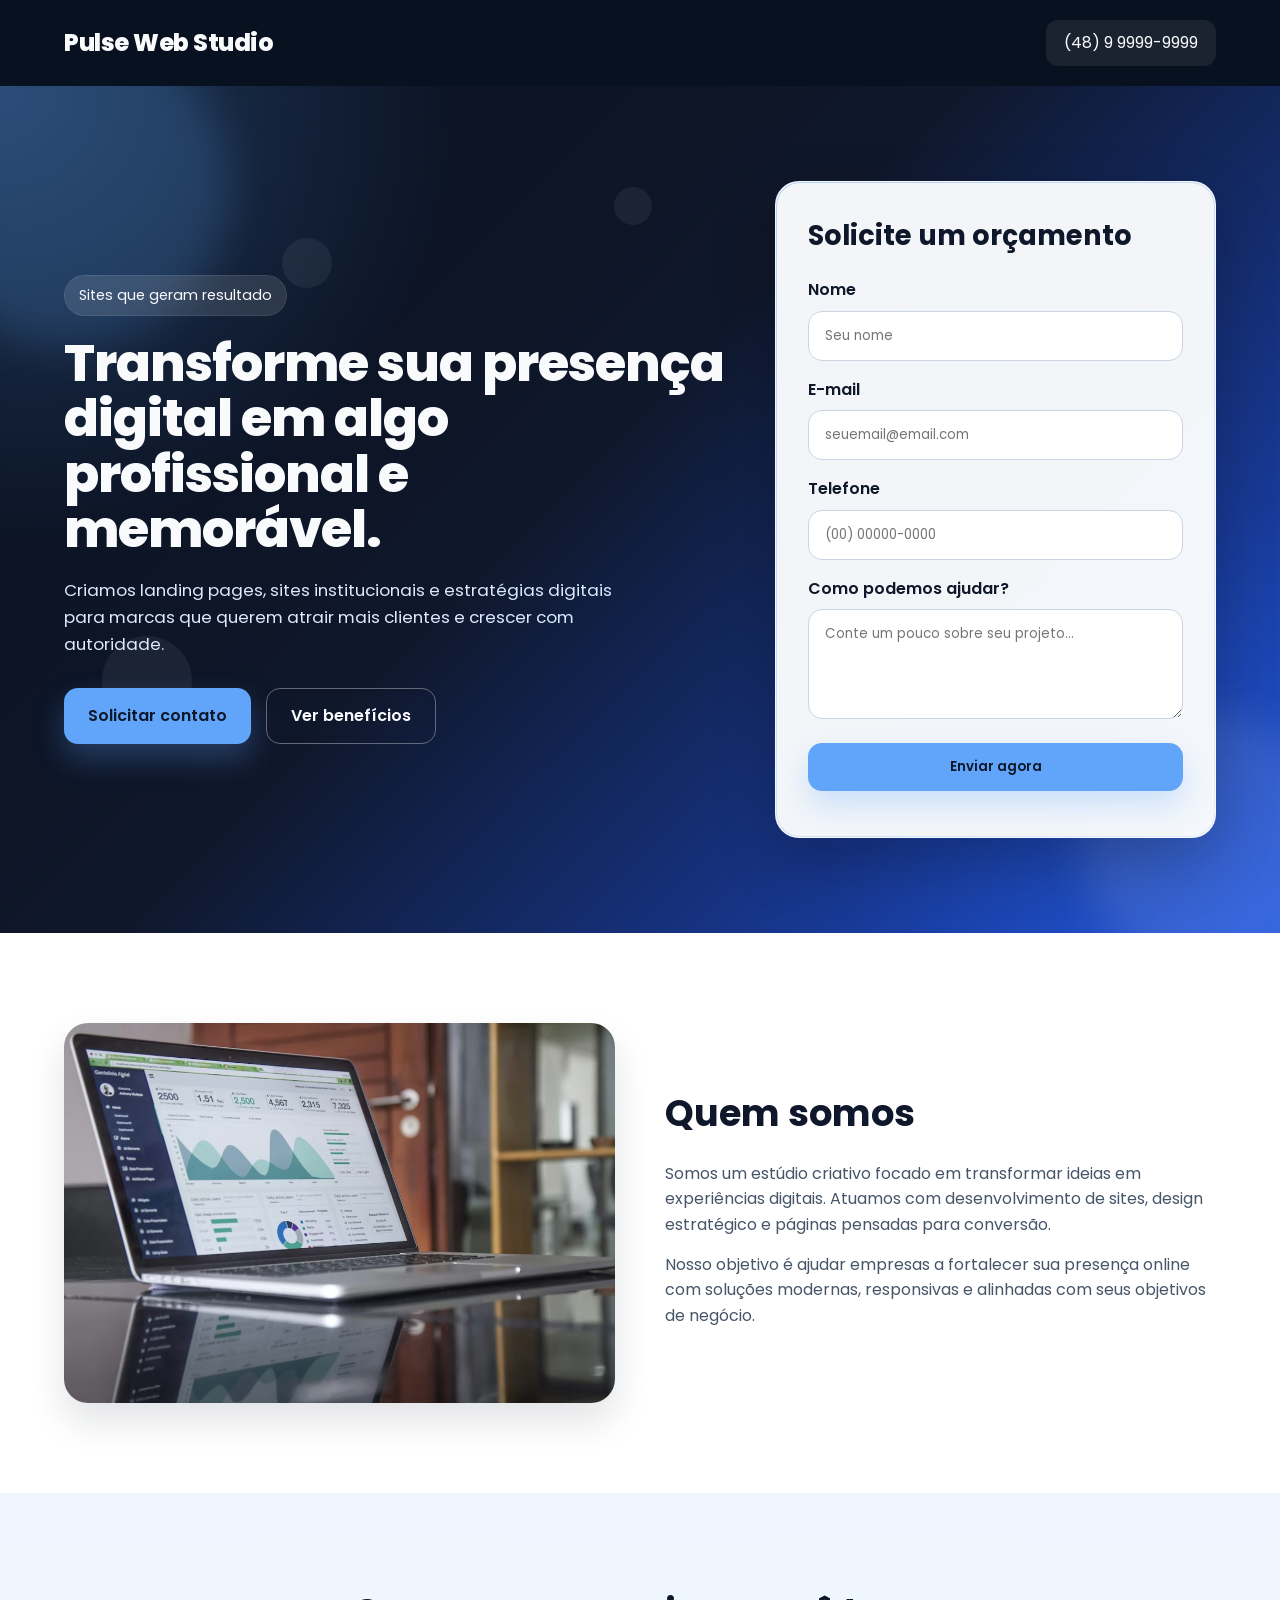
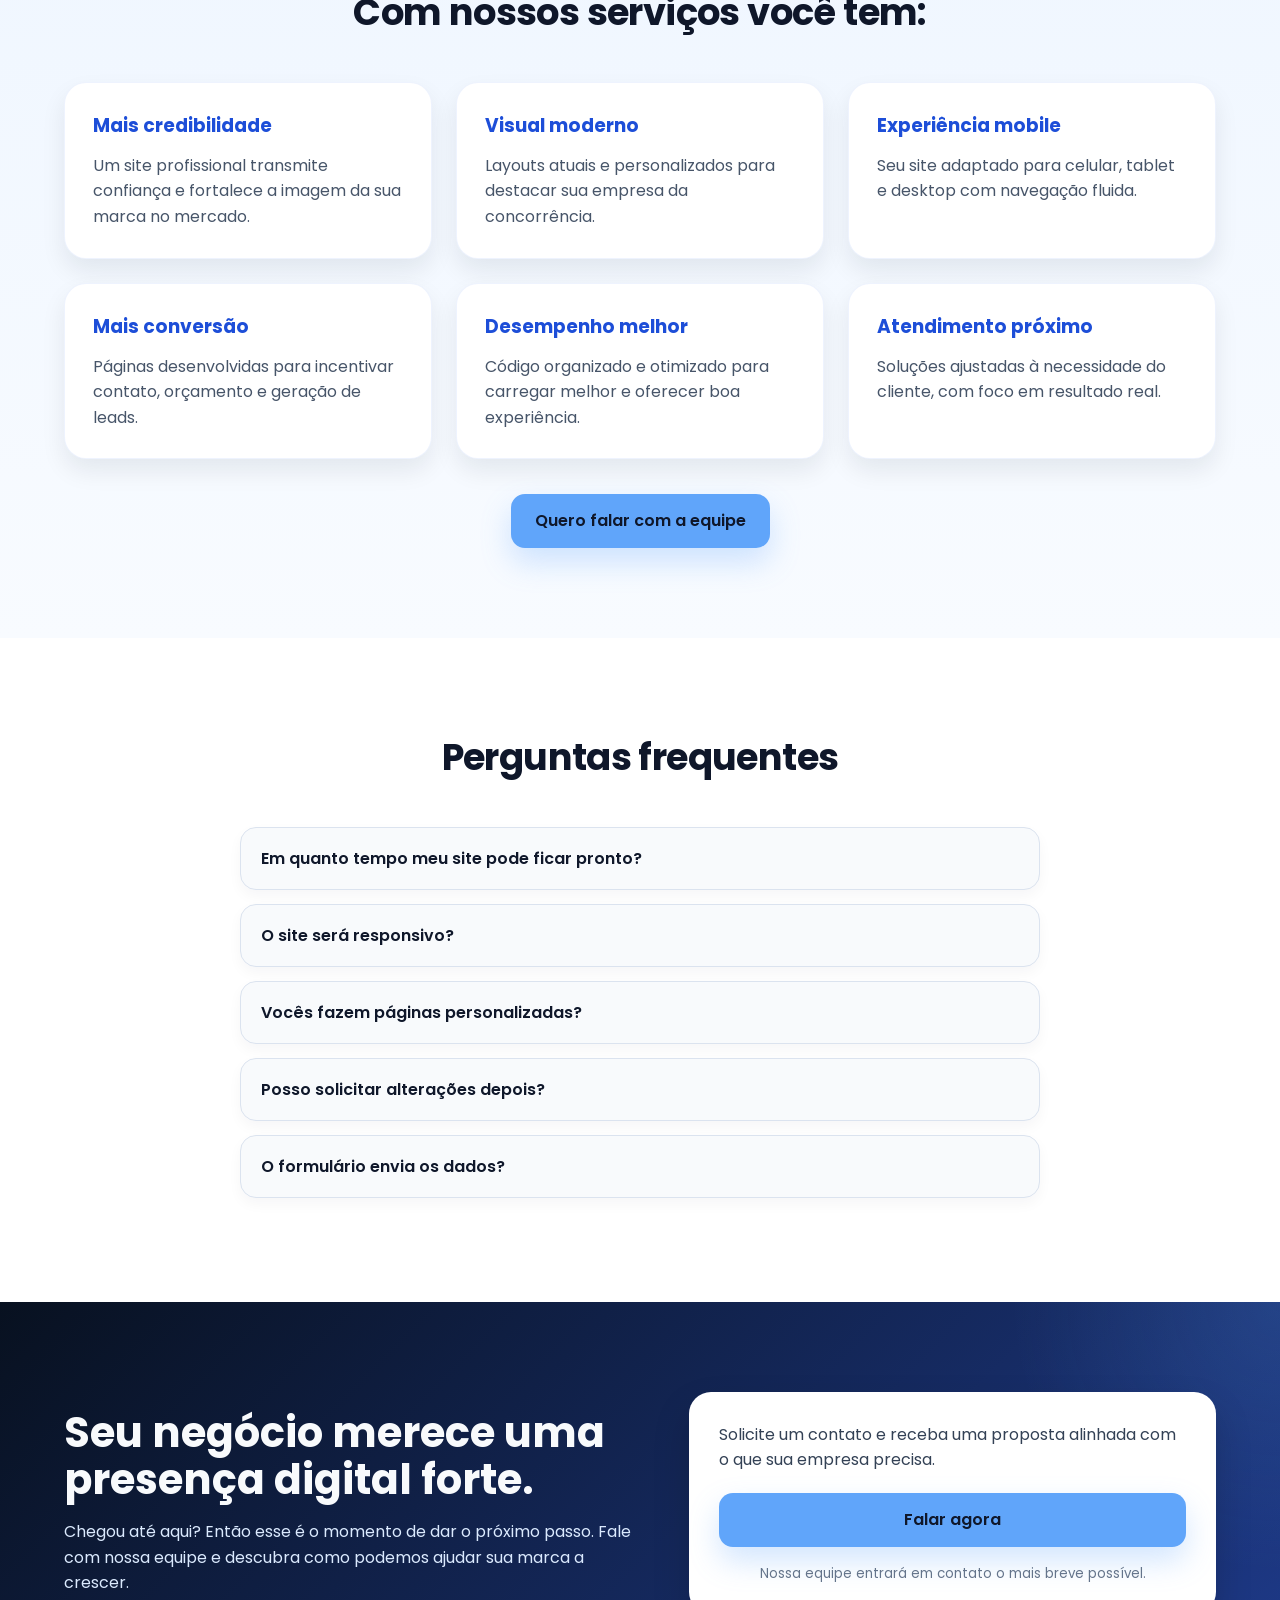
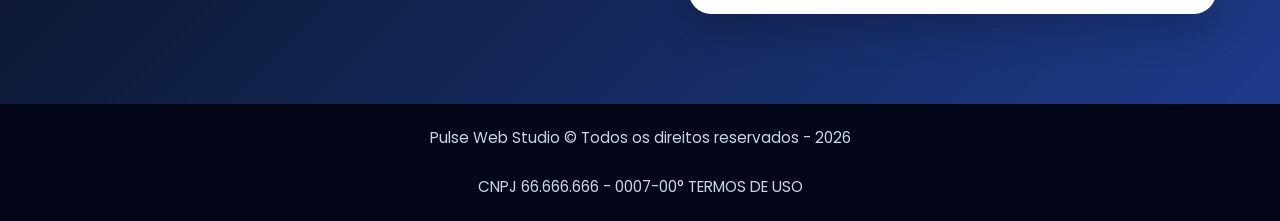
<file: index.html>
<!DOCTYPE html>
<html lang="pt-BR">
<head>
  <meta charset="UTF-8" />
  <meta name="viewport" content="width=device-width, initial-scale=1.0" />
  <title>Pulse Web Studio</title>
  <link href="https://fonts.googleapis.com/css2?family=Poppins:wght@300;400;500;600;700;800&display=swap" rel="stylesheet">
  <link rel="stylesheet" href="assets/css/style.css" />
</head>
<body>

  <header class="topbar">
    <div class="container topbar-content">
      <div class="logo">Pulse Web Studio</div>
      <a href="tel:+5548999999999" class="top-contact">(48) 9 9999-9999</a>
    </div>
  </header>

  <section class="hero">
    <div class="hero-bg-shape">
    <span></span>
    <span></span>
    <span></span>
    <span></span>
    <span></span>
  </div>
  
    <div class="container hero-grid">
      <div class="hero-text">
        <span class="tag">Sites que geram resultado</span>
        <h1>Transforme sua presença digital em algo profissional e memorável.</h1>
        <p>
          Criamos landing pages, sites institucionais e estratégias digitais
          para marcas que querem atrair mais clientes e crescer com autoridade.
        </p>

        <div class="hero-buttons">
          <a href="#formulario" class="btn btn-primary">Solicitar contato</a>
          <a href="#beneficios" class="btn btn-secondary">Ver benefícios</a>
        </div>
      </div>

      <div class="form-card" id="formulario">
        <h2>Solicite um orçamento</h2>
        <form id="leadForm">
          <div class="input-group">
            <label for="nome">Nome</label>
            <input type="text" id="nome" name="nome" placeholder="Seu nome" required>
          </div>

          <div class="input-group">
            <label for="email">E-mail</label>
            <input type="email" id="email" name="email" placeholder="seuemail@email.com" required>
          </div>

          <div class="input-group">
            <label for="telefone">Telefone</label>
            <input type="text" id="telefone" name="telefone" placeholder="(00) 00000-0000" required>
          </div>

          <div class="input-group">
            <label for="mensagem">Como podemos ajudar?</label>
            <textarea id="mensagem" name="mensagem" rows="4" placeholder="Conte um pouco sobre seu projeto..." required></textarea>
          </div>

          <button type="submit" class="btn btn-primary btn-full" id="submitButton">
            Enviar agora
          </button>
          <p id="formMessage" class="form-message"></p>
        </form>
      </div>
    </div>
  </section>

  <section class="about">
    <div class="container about-grid">
      <div class="about-image">
        <img src="assets/img/hero.jpg" alt="Equipe trabalhando em estratégia digital">
      </div>

      <div class="about-text">
        <h2>Quem somos</h2>
        <p>
          Somos um estúdio criativo focado em transformar ideias em experiências digitais.
          Atuamos com desenvolvimento de sites, design estratégico e páginas pensadas para conversão.
        </p>
        <p>
          Nosso objetivo é ajudar empresas a fortalecer sua presença online com soluções modernas,
          responsivas e alinhadas com seus objetivos de negócio.
        </p>
      </div>
    </div>
  </section>

  <section class="benefits" id="beneficios">
    <div class="container">
      <h2 class="section-title">Com nossos serviços você tem:</h2>

      <div class="benefits-grid">
        <article class="benefit-card">
          <h3>Mais credibilidade</h3>
          <p>Um site profissional transmite confiança e fortalece a imagem da sua marca no mercado.</p>
        </article>

        <article class="benefit-card">
          <h3>Visual moderno</h3>
          <p>Layouts atuais e personalizados para destacar sua empresa da concorrência.</p>
        </article>

        <article class="benefit-card">
          <h3>Experiência mobile</h3>
          <p>Seu site adaptado para celular, tablet e desktop com navegação fluida.</p>
        </article>

        <article class="benefit-card">
          <h3>Mais conversão</h3>
          <p>Páginas desenvolvidas para incentivar contato, orçamento e geração de leads.</p>
        </article>

        <article class="benefit-card">
          <h3>Desempenho melhor</h3>
          <p>Código organizado e otimizado para carregar melhor e oferecer boa experiência.</p>
        </article>

        <article class="benefit-card">
          <h3>Atendimento próximo</h3>
          <p>Soluções ajustadas à necessidade do cliente, com foco em resultado real.</p>
        </article>
      </div>

      <div class="center-button">
        <a href="#formulario" class="btn btn-primary">Quero falar com a equipe</a>
      </div>
    </div>
  </section>

  <section class="faq">
    <div class="container">
      <h2 class="section-title">Perguntas frequentes</h2>

      <div class="faq-list">
        <div class="faq-item">
          <button class="faq-question">Em quanto tempo meu site pode ficar pronto?</button>
          <div class="faq-answer">
            <p>O prazo varia conforme a complexidade do projeto, mas landing pages costumam ter desenvolvimento mais rápido.</p>
          </div>
        </div>

        <div class="faq-item">
          <button class="faq-question">O site será responsivo?</button>
          <div class="faq-answer">
            <p>Sim. O projeto é pensado para funcionar bem em celulares, tablets e computadores.</p>
          </div>
        </div>

        <div class="faq-item">
          <button class="faq-question">Vocês fazem páginas personalizadas?</button>
          <div class="faq-answer">
            <p>Sim. O visual e a estrutura podem ser adaptados de acordo com a necessidade do negócio.</p>
          </div>
        </div>

        <div class="faq-item">
          <button class="faq-question">Posso solicitar alterações depois?</button>
          <div class="faq-answer">
            <p>Sim. Ajustes e melhorias podem ser realizados conforme o alinhamento do projeto.</p>
          </div>
        </div>

        <div class="faq-item">
          <button class="faq-question">O formulário envia os dados?</button>
          <div class="faq-answer">
            <p>Sim. Os dados do formulário serão gravados no banco de dados.</p>
          </div>
        </div>
      </div>
    </div>
  </section>

  <section class="cta-final">
    <div class="container cta-grid">
      <div class="cta-text">
        <h2>Seu negócio merece uma presença digital forte.</h2>
        <p>
          Chegou até aqui? Então esse é o momento de dar o próximo passo.
          Fale com nossa equipe e descubra como podemos ajudar sua marca a crescer.
        </p>
      </div>

      <div class="cta-box">
        <p>
          Solicite um contato e receba uma proposta alinhada com o que sua empresa precisa.
        </p>
        <a href="#formulario" class="btn btn-primary btn-full">Falar agora</a>
        <small>Nossa equipe entrará em contato o mais breve possível.</small>
      </div>
    </div>
  </section>

  <footer class="footer">
    <div class="container">
      <p>Pulse Web Studio © Todos os direitos reservados - 2026</p>
      <br>
      <p>CNPJ 66.666.666 - 0007-00° TERMOS DE USO</p>
    </div>
  </footer>

  <script src="assets/js/script.js"></script>
</body>
</html>
</file>
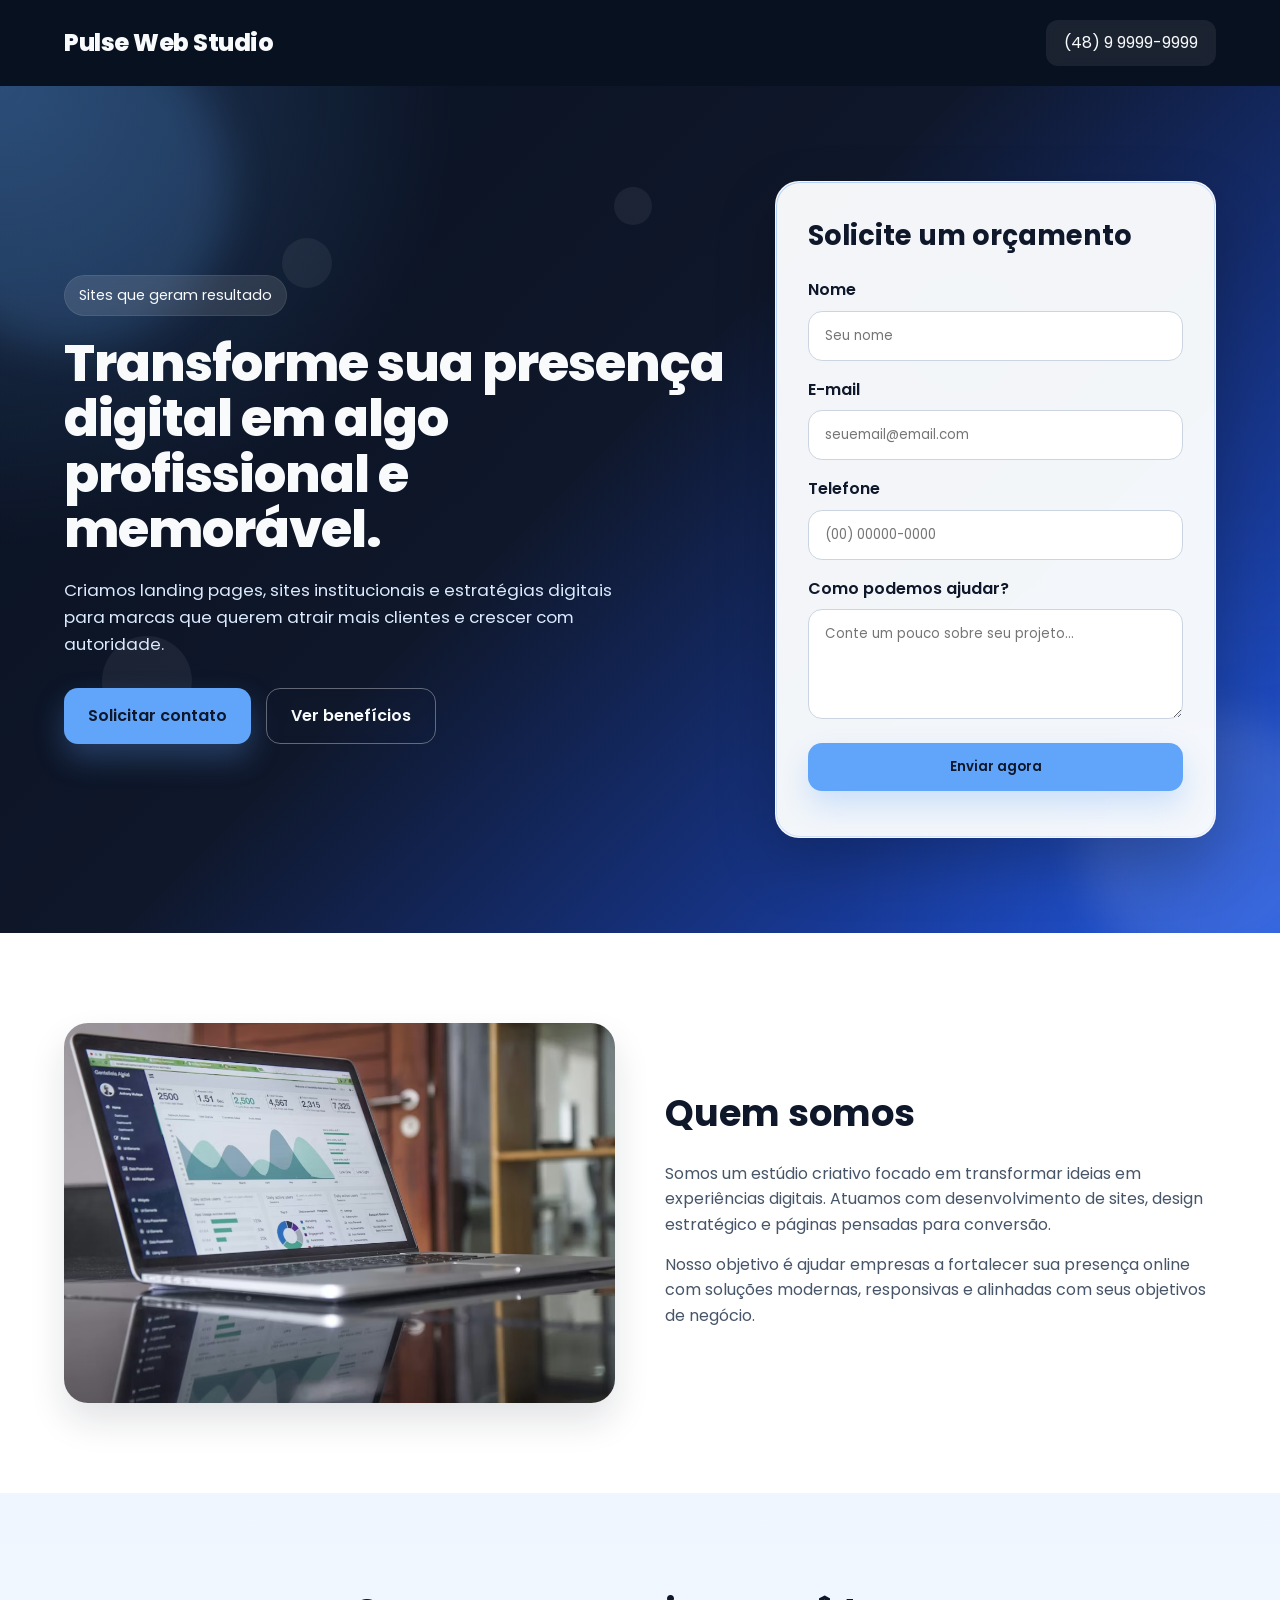
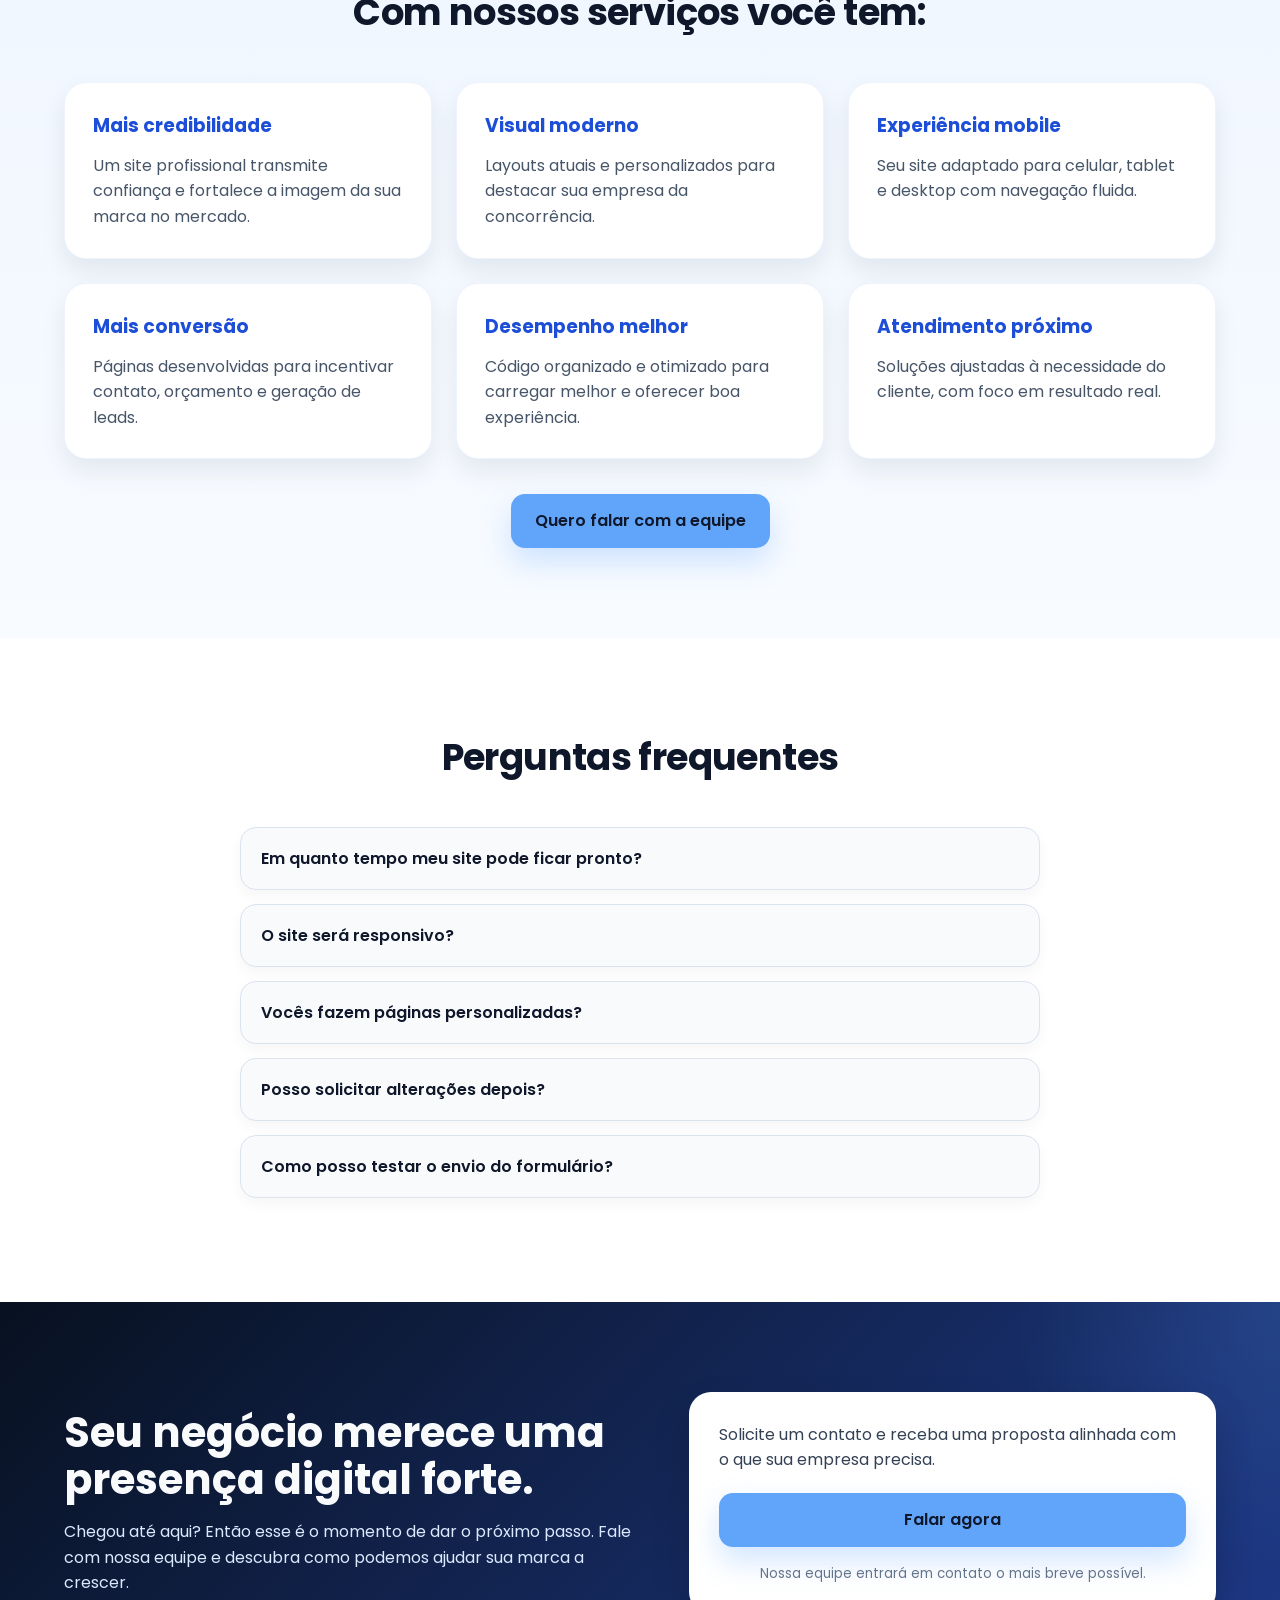
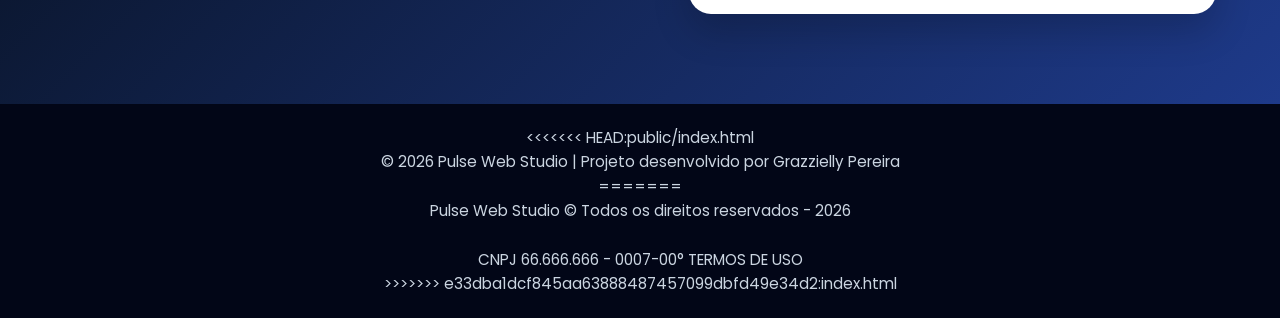
<file: public/index.html>
<!DOCTYPE html>
<html lang="pt-BR">
<head>
  <meta charset="UTF-8" />
  <meta name="viewport" content="width=device-width, initial-scale=1.0" />
  <title>Pulse Web Studio</title>
  <link href="https://fonts.googleapis.com/css2?family=Poppins:wght@300;400;500;600;700;800&display=swap" rel="stylesheet">
  <link rel="stylesheet" href="assets/css/style.css" />
  <link rel="icon" href="assets/img/favicon.png" type="image/png">
</head>
<body>

  <header class="topbar">
    <div class="container topbar-content">
      <div class="logo">Pulse Web Studio</div>
      <a href="tel:+5548999999999" class="top-contact">(48) 9 9999-9999</a>
    </div>
  </header>

  <section class="hero">
    <div class="hero-bg-shape">
    <span></span>
    <span></span>
    <span></span>
    <span></span>
    <span></span>
  </div>
  
    <div class="container hero-grid">
      <div class="hero-text">
        <span class="tag">Sites que geram resultado</span>
        <h1>Transforme sua presença digital em algo profissional e memorável.</h1>
        <p>
          Criamos landing pages, sites institucionais e estratégias digitais
          para marcas que querem atrair mais clientes e crescer com autoridade.
        </p>

        <div class="hero-buttons">
          <a href="#formulario" class="btn btn-primary">Solicitar contato</a>
          <a href="#beneficios" class="btn btn-secondary">Ver benefícios</a>
        </div>
      </div>

      <div class="form-card" id="formulario">
        <h2>Solicite um orçamento</h2>
        <form id="leadForm">
          <div class="input-group">
            <label for="nome">Nome</label>
            <input type="text" id="nome" name="nome" placeholder="Seu nome" required>
          </div>

          <div class="input-group">
            <label for="email">E-mail</label>
            <input type="email" id="email" name="email" placeholder="seuemail@email.com" required>
          </div>

          <div class="input-group">
            <label for="telefone">Telefone</label>
            <input type="text" id="telefone" name="telefone" placeholder="(00) 00000-0000" required>
          </div>

          <div class="input-group">
            <label for="mensagem">Como podemos ajudar?</label>
            <textarea id="mensagem" name="mensagem" rows="4" placeholder="Conte um pouco sobre seu projeto..." required></textarea>
          </div>

          <button type="submit" class="btn btn-primary btn-full" id="submitButton">
            Enviar agora
          </button>
          <p id="formMessage" class="form-message"></p>
        </form>
      </div>
    </div>
  </section>

  <section class="about">
    <div class="container about-grid">
      <div class="about-image">
        <img src="assets/img/hero.jpg" alt="Equipe trabalhando em estratégia digital">
      </div>

      <div class="about-text">
        <h2>Quem somos</h2>
        <p>
          Somos um estúdio criativo focado em transformar ideias em experiências digitais.
          Atuamos com desenvolvimento de sites, design estratégico e páginas pensadas para conversão.
        </p>
        <p>
          Nosso objetivo é ajudar empresas a fortalecer sua presença online com soluções modernas,
          responsivas e alinhadas com seus objetivos de negócio.
        </p>
      </div>
    </div>
  </section>

  <section class="benefits" id="beneficios">
    <div class="container">
      <h2 class="section-title">Com nossos serviços você tem:</h2>

      <div class="benefits-grid">
        <article class="benefit-card">
          <h3>Mais credibilidade</h3>
          <p>Um site profissional transmite confiança e fortalece a imagem da sua marca no mercado.</p>
        </article>

        <article class="benefit-card">
          <h3>Visual moderno</h3>
          <p>Layouts atuais e personalizados para destacar sua empresa da concorrência.</p>
        </article>

        <article class="benefit-card">
          <h3>Experiência mobile</h3>
          <p>Seu site adaptado para celular, tablet e desktop com navegação fluida.</p>
        </article>

        <article class="benefit-card">
          <h3>Mais conversão</h3>
          <p>Páginas desenvolvidas para incentivar contato, orçamento e geração de leads.</p>
        </article>

        <article class="benefit-card">
          <h3>Desempenho melhor</h3>
          <p>Código organizado e otimizado para carregar melhor e oferecer boa experiência.</p>
        </article>

        <article class="benefit-card">
          <h3>Atendimento próximo</h3>
          <p>Soluções ajustadas à necessidade do cliente, com foco em resultado real.</p>
        </article>
      </div>

      <div class="center-button">
        <a href="#formulario" class="btn btn-primary">Quero falar com a equipe</a>
      </div>
    </div>
  </section>

  <section class="faq">
    <div class="container">
      <h2 class="section-title">Perguntas frequentes</h2>

      <div class="faq-list">
        <div class="faq-item">
          <button class="faq-question">Em quanto tempo meu site pode ficar pronto?</button>
          <div class="faq-answer">
            <p>O prazo varia conforme a complexidade do projeto, mas landing pages costumam ter desenvolvimento mais rápido.</p>
          </div>
        </div>

        <div class="faq-item">
          <button class="faq-question">O site será responsivo?</button>
          <div class="faq-answer">
            <p>Sim. O projeto é pensado para funcionar bem em celulares, tablets e computadores.</p>
          </div>
        </div>

        <div class="faq-item">
          <button class="faq-question">Vocês fazem páginas personalizadas?</button>
          <div class="faq-answer">
            <p>Sim. O visual e a estrutura podem ser adaptados de acordo com a necessidade do negócio.</p>
          </div>
        </div>

        <div class="faq-item">
          <button class="faq-question">Posso solicitar alterações depois?</button>
          <div class="faq-answer">
            <p>Sim. Ajustes e melhorias podem ser realizados conforme o alinhamento do projeto.</p>
          </div>
        </div>

        <div class="faq-item">
          <button class="faq-question">Como posso testar o envio do formulário?</button>
          <div class="faq-answer">
<<<<<<< HEAD:public/index.html
            <p>Para testar o envio completo com armazenamento em banco de dados, execute o projeto localmente utilizando XAMPP conforme instruções no README.</p>
=======
            <p>Sim. Os dados do formulário serão gravados no banco de dados.</p>
>>>>>>> e33dba1dcf845aa63888487457099dbfd49e34d2:index.html
          </div>
        </div>
      </div>
    </div>
  </section>

  <section class="cta-final">
    <div class="container cta-grid">
      <div class="cta-text">
        <h2>Seu negócio merece uma presença digital forte.</h2>
        <p>
          Chegou até aqui? Então esse é o momento de dar o próximo passo.
          Fale com nossa equipe e descubra como podemos ajudar sua marca a crescer.
        </p>
      </div>

      <div class="cta-box">
        <p>
          Solicite um contato e receba uma proposta alinhada com o que sua empresa precisa.
        </p>
        <a href="#formulario" class="btn btn-primary btn-full">Falar agora</a>
        <small>Nossa equipe entrará em contato o mais breve possível.</small>
      </div>
    </div>
  </section>

  <footer class="footer">
    <div class="container">
<<<<<<< HEAD:public/index.html
      <p>© 2026 Pulse Web Studio | Projeto desenvolvido por Grazzielly Pereira</p>
=======
      <p>Pulse Web Studio © Todos os direitos reservados - 2026</p>
      <br>
      <p>CNPJ 66.666.666 - 0007-00° TERMOS DE USO</p>
>>>>>>> e33dba1dcf845aa63888487457099dbfd49e34d2:index.html
    </div>
  </footer>

  <script src="assets/js/script.js"></script>
</body>
</html>
</file>
<file: assets/css/style.css>
* {
  margin: 0;
  padding: 0;
  box-sizing: border-box;
}

html {
  scroll-behavior: smooth;
}

body {
  font-family: 'Poppins', sans-serif;
  background: #f8fafc;
  color: #0f172a;
  line-height: 1.6;
  overflow-x: hidden;
}

img {
  max-width: 100%;
  display: block;
}

a {
  text-decoration: none;
}

button,
input,
textarea {
  font-family: inherit;
}

.container {
  width: 90%;
  max-width: 1200px;
  margin: 0 auto;
}

/* TOPO */
.topbar {
  background: #081120;
  padding: 20px 0;
  position: relative;
  z-index: 10;
}

.topbar-content {
  display: flex;
  justify-content: space-between;
  align-items: center;
  gap: 20px;
}

.logo {
  color: #f8fafc;
  font-size: 1.5rem;
  font-weight: 800;
  letter-spacing: -0.5px;
}

.top-contact {
  color: #f8fafc;
  background: rgba(255, 255, 255, 0.08);
  padding: 10px 18px;
  border-radius: 12px;
  transition: 0.3s ease;
  backdrop-filter: blur(6px);
}

.top-contact:hover {
  background: rgba(255, 255, 255, 0.16);
  transform: translateY(-2px);
}

/* HERO */
.hero {
  position: relative;
  overflow: hidden;
  color: #f8fafc;
  padding: 95px 0;
  background:
    radial-gradient(circle at top left, rgba(96, 165, 250, 0.28), transparent 30%),
    radial-gradient(circle at bottom right, rgba(59, 130, 246, 0.20), transparent 28%),
    linear-gradient(135deg, #081120 0%, #0f172a 45%, #1d4ed8 100%);
}

/* CAMADAS ANIMADAS DE FUNDO */
.hero::before,
.hero::after {
  content: "";
  position: absolute;
  border-radius: 50%;
  filter: blur(20px);
  z-index: 0;
}

.hero::before {
  width: 320px;
  height: 320px;
  top: -60px;
  left: -90px;
  background: rgba(96, 165, 250, 0.18);
  animation: floatBlob1 8s ease-in-out infinite;
}

.hero::after {
  width: 260px;
  height: 260px;
  right: -60px;
  bottom: -40px;
  background: rgba(255, 255, 255, 0.10);
  animation: floatBlob2 10s ease-in-out infinite;
}

.hero-bg-shape {
  position: absolute;
  inset: 0;
  pointer-events: none;
  z-index: 0;
}

.hero-bg-shape span {
  position: absolute;
  display: block;
  border-radius: 50%;
  background: rgba(255, 255, 255, 0.06);
  animation: bubbleMove 16s linear infinite;
}

.hero-bg-shape span:nth-child(1) {
  width: 90px;
  height: 90px;
  left: 8%;
  top: 65%;
  animation-duration: 15s;
}

.hero-bg-shape span:nth-child(2) {
  width: 50px;
  height: 50px;
  left: 22%;
  top: 18%;
  animation-duration: 12s;
}

.hero-bg-shape span:nth-child(3) {
  width: 120px;
  height: 120px;
  right: 20%;
  top: 22%;
  animation-duration: 18s;
}

.hero-bg-shape span:nth-child(4) {
  width: 70px;
  height: 70px;
  right: 10%;
  top: 60%;
  animation-duration: 14s;
}

.hero-bg-shape span:nth-child(5) {
  width: 38px;
  height: 38px;
  left: 48%;
  top: 12%;
  animation-duration: 10s;
}

.hero-grid {
  position: relative;
  z-index: 2;
  display: grid;
  grid-template-columns: 1.2fr 0.8fr;
  gap: 50px;
  align-items: center;
}

.tag {
  display: inline-block;
  background: rgba(255, 255, 255, 0.12);
  border: 1px solid rgba(255, 255, 255, 0.08);
  padding: 8px 14px;
  border-radius: 999px;
  font-size: 0.9rem;
  margin-bottom: 20px;
  backdrop-filter: blur(8px);
}

.hero-text h1 {
  font-size: 3.2rem;
  line-height: 1.08;
  margin-bottom: 20px;
  font-weight: 800;
  letter-spacing: -1px;
}

.hero-text p {
  font-size: 1.05rem;
  color: #dbeafe;
  max-width: 580px;
  margin-bottom: 30px;
}

.hero-buttons {
  display: flex;
  flex-wrap: wrap;
  gap: 15px;
}

/* BOTÕES */
.btn {
  display: inline-flex;
  align-items: center;
  justify-content: center;
  gap: 10px;
  padding: 14px 24px;
  border-radius: 14px;
  font-weight: 600;
  transition: 0.3s ease;
  border: none;
  cursor: pointer;
  text-align: center;
}

.btn-primary {
  background: #60a5fa;
  color: #0f172a;
  box-shadow: 0 14px 30px rgba(96, 165, 250, 0.28);
}

.btn-primary:hover {
  transform: translateY(-3px);
  background: #93c5fd;
}

.btn-secondary {
  background: transparent;
  border: 1px solid rgba(255, 255, 255, 0.35);
  color: #f8fafc;
  backdrop-filter: blur(4px);
}

.btn-secondary:hover {
  background: rgba(255, 255, 255, 0.08);
  transform: translateY(-3px);
}

.btn-full {
  width: 100%;
}

.btn:disabled {
  opacity: 0.8;
  cursor: not-allowed;
  transform: none;
}

.btn-loading::after {
  content: "";
  width: 16px;
  height: 16px;
  border: 2px solid rgba(15, 23, 42, 0.25);
  border-top-color: #0f172a;
  border-radius: 50%;
  animation: spin 0.7s linear infinite;
}

/* FORMULÁRIO */
.form-card {
  background: rgba(248, 250, 252, 0.98);
  color: #0f172a;
  padding: 32px;
  border-radius: 24px;
  box-shadow: 0 24px 60px rgba(0, 0, 0, 0.22);
  border: 1px solid rgba(255, 255, 255, 0.18);
  position: relative;
}

.form-card::before {
  content: "";
  position: absolute;
  inset: 0;
  border-radius: 24px;
  padding: 1px;
  background: linear-gradient(135deg, rgba(96, 165, 250, 0.45), rgba(37, 99, 235, 0.08));
  -webkit-mask: linear-gradient(#fff 0 0) content-box, linear-gradient(#fff 0 0);
  -webkit-mask-composite: xor;
          mask-composite: exclude;
  pointer-events: none;
}

.form-card h2 {
  margin-bottom: 20px;
  font-size: 1.7rem;
}

.input-group {
  margin-bottom: 16px;
}

.input-group label {
  display: block;
  font-weight: 600;
  margin-bottom: 8px;
  color: #0f172a;
}

.input-group input,
.input-group textarea {
  width: 100%;
  padding: 14px 16px;
  border: 1px solid #cbd5e1;
  border-radius: 14px;
  outline: none;
  transition: 0.3s ease;
  background: #ffffff;
}

.input-group input:focus,
.input-group textarea:focus {
  border-color: #2563eb;
  box-shadow: 0 0 0 4px rgba(37, 99, 235, 0.12);
}

.form-message {
  margin-top: 14px;
  font-size: 0.95rem;
  font-weight: 600;
}

/* ABOUT */
.about {
  padding: 90px 0;
  background: #ffffff;
}

.about-grid {
  display: grid;
  grid-template-columns: 1fr 1fr;
  gap: 50px;
  align-items: center;
}

.about-image img {
  width: 100%;
  height: 380px;
  object-fit: cover;
  border-radius: 24px;
  box-shadow: 0 18px 36px rgba(15, 23, 42, 0.12);
}

.about-text h2 {
  font-size: 2.3rem;
  margin-bottom: 18px;
}

.about-text p {
  color: #475569;
  margin-bottom: 14px;
}

/* BENEFITS */
.benefits {
  padding: 90px 0;
  background: linear-gradient(180deg, #eff6ff 0%, #f8fbff 100%);
}

.section-title {
  text-align: center;
  font-size: 2.3rem;
  margin-bottom: 40px;
  letter-spacing: -0.6px;
}

.benefits-grid {
  display: grid;
  grid-template-columns: repeat(3, 1fr);
  gap: 24px;
}

.benefit-card {
  background: #ffffff;
  padding: 28px;
  border-radius: 22px;
  box-shadow: 0 12px 25px rgba(15, 23, 42, 0.08);
  transition: transform 0.3s ease, box-shadow 0.3s ease;
  border: 1px solid rgba(37, 99, 235, 0.08);
}

.benefit-card:hover {
  transform: translateY(-8px);
  box-shadow: 0 22px 42px rgba(15, 23, 42, 0.14);
}

.benefit-icon {
  width: 58px;
  height: 58px;
  border-radius: 50%;
  background: linear-gradient(135deg, #dbeafe, #bfdbfe);
  display: flex;
  align-items: center;
  justify-content: center;
  font-size: 1.5rem;
  margin-bottom: 18px;
  box-shadow: 0 10px 20px rgba(96, 165, 250, 0.18);
}

.benefit-card h3 {
  margin-bottom: 12px;
  color: #1d4ed8;
}

.benefit-card p {
  color: #475569;
}

.center-button {
  margin-top: 35px;
  text-align: center;
}

/* FAQ */
.faq {
  padding: 90px 0;
  background: #ffffff;
}

.faq-list {
  max-width: 800px;
  margin: 0 auto;
}

.faq-item {
  border: 1px solid #dbe3ef;
  border-radius: 16px;
  margin-bottom: 14px;
  overflow: hidden;
  background: #f8fafc;
  box-shadow: 0 6px 14px rgba(15, 23, 42, 0.04);
}

.faq-question {
  width: 100%;
  border: none;
  background: none;
  padding: 18px 20px;
  text-align: left;
  font-size: 1rem;
  font-weight: 600;
  cursor: pointer;
  color: #0f172a;
}

.faq-answer {
  max-height: 0;
  overflow: hidden;
  transition: max-height 0.35s ease;
  padding: 0 20px;
}

.faq-answer p {
  padding-bottom: 18px;
  color: #475569;
}

/* CTA FINAL */
.cta-final {
  padding: 90px 0;
  background:
    radial-gradient(circle at top right, rgba(96, 165, 250, 0.16), transparent 20%),
    linear-gradient(135deg, #081120, #1e3a8a);
  color: #f8fafc;
}

.cta-grid {
  display: grid;
  grid-template-columns: 1fr 0.9fr;
  gap: 40px;
  align-items: center;
}

.cta-text h2 {
  font-size: 2.6rem;
  line-height: 1.12;
  margin-bottom: 16px;
}

.cta-text p {
  color: #dbeafe;
}

.cta-box {
  background: #ffffff;
  color: #0f172a;
  padding: 30px;
  border-radius: 22px;
  box-shadow: 0 18px 36px rgba(0, 0, 0, 0.18);
}

.cta-box p {
  margin-bottom: 20px;
  color: #334155;
}

.cta-box small {
  display: block;
  margin-top: 16px;
  color: #64748b;
  text-align: center;
}

/* FOOTER */
.footer {
  background: #020617;
  color: #cbd5e1;
  text-align: center;
  padding: 22px 0;
  font-size: 0.95rem;
}

/* ANIMAÇÕES DE ENTRADA */
.hidden {
  opacity: 0;
  transform: translateY(35px);
  transition: opacity 0.7s ease, transform 0.7s ease;
}

.show {
  opacity: 1;
  transform: translateY(0);
}

/* KEYFRAMES */
@keyframes spin {
  to {
    transform: rotate(360deg);
  }
}

@keyframes floatBlob1 {
  0%, 100% {
    transform: translate(0, 0) scale(1);
  }
  50% {
    transform: translate(25px, 20px) scale(1.06);
  }
}

@keyframes floatBlob2 {
  0%, 100% {
    transform: translate(0, 0) scale(1);
  }
  50% {
    transform: translate(-18px, -24px) scale(1.08);
  }
}

@keyframes bubbleMove {
  0% {
    transform: translateY(0px) translateX(0px);
  }
  25% {
    transform: translateY(-12px) translateX(8px);
  }
  50% {
    transform: translateY(-22px) translateX(-6px);
  }
  75% {
    transform: translateY(-10px) translateX(10px);
  }
  100% {
    transform: translateY(0px) translateX(0px);
  }
}

/* RESPONSIVO */
@media (max-width: 992px) {
  .hero-grid,
  .about-grid,
  .cta-grid,
  .benefits-grid {
    grid-template-columns: 1fr;
  }

  .hero-text h1 {
    font-size: 2.5rem;
  }

  .section-title,
  .about-text h2,
  .cta-text h2 {
    font-size: 2rem;
  }

  .hero {
    padding: 80px 0;
  }
}

@media (max-width: 768px) {
  .topbar-content {
    flex-direction: column;
  }

  .hero {
    padding: 65px 0;
  }

  .hero-text h1 {
    font-size: 2rem;
  }

  .hero-text p {
    font-size: 1rem;
  }

  .form-card,
  .benefit-card,
  .cta-box {
    padding: 22px;
  }

  .section-title,
  .about-text h2,
  .cta-text h2 {
    font-size: 1.75rem;
  }

  .about-image img {
    height: 280px;
  }

  .hero-bg-shape span:nth-child(3),
  .hero-bg-shape span:nth-child(4) {
    display: none;
  }
}
</file>
<file: public/assets/css/style.css>
* {
  margin: 0;
  padding: 0;
  box-sizing: border-box;
}

html {
  scroll-behavior: smooth;
}

body {
  font-family: 'Poppins', sans-serif;
  background: #f8fafc;
  color: #0f172a;
  line-height: 1.6;
  overflow-x: hidden;
}

img {
  max-width: 100%;
  display: block;
}

a {
  text-decoration: none;
}

button,
input,
textarea {
  font-family: inherit;
}

.container {
  width: 90%;
  max-width: 1200px;
  margin: 0 auto;
}

/* TOPO */
.topbar {
  background: #081120;
  padding: 20px 0;
  position: relative;
  z-index: 10;
}

.topbar-content {
  display: flex;
  justify-content: space-between;
  align-items: center;
  gap: 20px;
}

.logo {
  color: #f8fafc;
  font-size: 1.5rem;
  font-weight: 800;
  letter-spacing: -0.5px;
}

.top-contact {
  color: #f8fafc;
  background: rgba(255, 255, 255, 0.08);
  padding: 10px 18px;
  border-radius: 12px;
  transition: 0.3s ease;
  backdrop-filter: blur(6px);
}

.top-contact:hover {
  background: rgba(255, 255, 255, 0.16);
  transform: translateY(-2px);
}

/* HERO */
.hero {
  position: relative;
  overflow: hidden;
  color: #f8fafc;
  padding: 95px 0;
  background:
    radial-gradient(circle at top left, rgba(96, 165, 250, 0.28), transparent 30%),
    radial-gradient(circle at bottom right, rgba(59, 130, 246, 0.20), transparent 28%),
    linear-gradient(135deg, #081120 0%, #0f172a 45%, #1d4ed8 100%);
}

/* CAMADAS ANIMADAS DE FUNDO */
.hero::before,
.hero::after {
  content: "";
  position: absolute;
  border-radius: 50%;
  filter: blur(20px);
  z-index: 0;
}

.hero::before {
  width: 320px;
  height: 320px;
  top: -60px;
  left: -90px;
  background: rgba(96, 165, 250, 0.18);
  animation: floatBlob1 8s ease-in-out infinite;
}

.hero::after {
  width: 260px;
  height: 260px;
  right: -60px;
  bottom: -40px;
  background: rgba(255, 255, 255, 0.10);
  animation: floatBlob2 10s ease-in-out infinite;
}

.hero-bg-shape {
  position: absolute;
  inset: 0;
  pointer-events: none;
  z-index: 0;
}

.hero-bg-shape span {
  position: absolute;
  display: block;
  border-radius: 50%;
  background: rgba(255, 255, 255, 0.06);
  animation: bubbleMove 16s linear infinite;
}

.hero-bg-shape span:nth-child(1) {
  width: 90px;
  height: 90px;
  left: 8%;
  top: 65%;
  animation-duration: 15s;
}

.hero-bg-shape span:nth-child(2) {
  width: 50px;
  height: 50px;
  left: 22%;
  top: 18%;
  animation-duration: 12s;
}

.hero-bg-shape span:nth-child(3) {
  width: 120px;
  height: 120px;
  right: 20%;
  top: 22%;
  animation-duration: 18s;
}

.hero-bg-shape span:nth-child(4) {
  width: 70px;
  height: 70px;
  right: 10%;
  top: 60%;
  animation-duration: 14s;
}

.hero-bg-shape span:nth-child(5) {
  width: 38px;
  height: 38px;
  left: 48%;
  top: 12%;
  animation-duration: 10s;
}

.hero-grid {
  position: relative;
  z-index: 2;
  display: grid;
  grid-template-columns: 1.2fr 0.8fr;
  gap: 50px;
  align-items: center;
}

.tag {
  display: inline-block;
  background: rgba(255, 255, 255, 0.12);
  border: 1px solid rgba(255, 255, 255, 0.08);
  padding: 8px 14px;
  border-radius: 999px;
  font-size: 0.9rem;
  margin-bottom: 20px;
  backdrop-filter: blur(8px);
}

.hero-text h1 {
  font-size: 3.2rem;
  line-height: 1.08;
  margin-bottom: 20px;
  font-weight: 800;
  letter-spacing: -1px;
}

.hero-text p {
  font-size: 1.05rem;
  color: #dbeafe;
  max-width: 580px;
  margin-bottom: 30px;
}

.hero-buttons {
  display: flex;
  flex-wrap: wrap;
  gap: 15px;
}

/* BOTÕES */
.btn {
  display: inline-flex;
  align-items: center;
  justify-content: center;
  gap: 10px;
  padding: 14px 24px;
  border-radius: 14px;
  font-weight: 600;
  transition: 0.3s ease;
  border: none;
  cursor: pointer;
  text-align: center;
}

.btn-primary {
  background: #60a5fa;
  color: #0f172a;
  box-shadow: 0 14px 30px rgba(96, 165, 250, 0.28);
}

.btn-primary:hover {
  transform: translateY(-3px);
  background: #93c5fd;
}

.btn-secondary {
  background: transparent;
  border: 1px solid rgba(255, 255, 255, 0.35);
  color: #f8fafc;
  backdrop-filter: blur(4px);
}

.btn-secondary:hover {
  background: rgba(255, 255, 255, 0.08);
  transform: translateY(-3px);
}

.btn-full {
  width: 100%;
}

.btn:disabled {
  opacity: 0.8;
  cursor: not-allowed;
  transform: none;
}

.btn-loading::after {
  content: "";
  width: 16px;
  height: 16px;
  border: 2px solid rgba(15, 23, 42, 0.25);
  border-top-color: #0f172a;
  border-radius: 50%;
  animation: spin 0.7s linear infinite;
}

/* FORMULÁRIO */
.form-card {
  background: rgba(248, 250, 252, 0.98);
  color: #0f172a;
  padding: 32px;
  border-radius: 24px;
  box-shadow: 0 24px 60px rgba(0, 0, 0, 0.22);
  border: 1px solid rgba(255, 255, 255, 0.18);
  position: relative;
}

.form-card::before {
  content: "";
  position: absolute;
  inset: 0;
  border-radius: 24px;
  padding: 1px;
  background: linear-gradient(135deg, rgba(96, 165, 250, 0.45), rgba(37, 99, 235, 0.08));
  -webkit-mask: linear-gradient(#fff 0 0) content-box, linear-gradient(#fff 0 0);
  -webkit-mask-composite: xor;
          mask-composite: exclude;
  pointer-events: none;
}

.form-card h2 {
  margin-bottom: 20px;
  font-size: 1.7rem;
}

.input-group {
  margin-bottom: 16px;
}

.input-group label {
  display: block;
  font-weight: 600;
  margin-bottom: 8px;
  color: #0f172a;
}

.input-group input,
.input-group textarea {
  width: 100%;
  padding: 14px 16px;
  border: 1px solid #cbd5e1;
  border-radius: 14px;
  outline: none;
  transition: 0.3s ease;
  background: #ffffff;
}

.input-group input:focus,
.input-group textarea:focus {
  border-color: #2563eb;
  box-shadow: 0 0 0 4px rgba(37, 99, 235, 0.12);
}

.form-message {
  margin-top: 14px;
  font-size: 0.95rem;
  font-weight: 600;
}

/* ABOUT */
.about {
  padding: 90px 0;
  background: #ffffff;
}

.about-grid {
  display: grid;
  grid-template-columns: 1fr 1fr;
  gap: 50px;
  align-items: center;
}

.about-image img {
  width: 100%;
  height: 380px;
  object-fit: cover;
  border-radius: 24px;
  box-shadow: 0 18px 36px rgba(15, 23, 42, 0.12);
}

.about-text h2 {
  font-size: 2.3rem;
  margin-bottom: 18px;
}

.about-text p {
  color: #475569;
  margin-bottom: 14px;
}

/* BENEFITS */
.benefits {
  padding: 90px 0;
  background: linear-gradient(180deg, #eff6ff 0%, #f8fbff 100%);
}

.section-title {
  text-align: center;
  font-size: 2.3rem;
  margin-bottom: 40px;
  letter-spacing: -0.6px;
}

.benefits-grid {
  display: grid;
  grid-template-columns: repeat(3, 1fr);
  gap: 24px;
}

.benefit-card {
  background: #ffffff;
  padding: 28px;
  border-radius: 22px;
  box-shadow: 0 12px 25px rgba(15, 23, 42, 0.08);
  transition: transform 0.3s ease, box-shadow 0.3s ease;
  border: 1px solid rgba(37, 99, 235, 0.08);
}

.benefit-card:hover {
  transform: translateY(-8px);
  box-shadow: 0 22px 42px rgba(15, 23, 42, 0.14);
}

.benefit-icon {
  width: 58px;
  height: 58px;
  border-radius: 50%;
  background: linear-gradient(135deg, #dbeafe, #bfdbfe);
  display: flex;
  align-items: center;
  justify-content: center;
  font-size: 1.5rem;
  margin-bottom: 18px;
  box-shadow: 0 10px 20px rgba(96, 165, 250, 0.18);
}

.benefit-card h3 {
  margin-bottom: 12px;
  color: #1d4ed8;
}

.benefit-card p {
  color: #475569;
}

.center-button {
  margin-top: 35px;
  text-align: center;
}

/* FAQ */
.faq {
  padding: 90px 0;
  background: #ffffff;
}

.faq-list {
  max-width: 800px;
  margin: 0 auto;
}

.faq-item {
  border: 1px solid #dbe3ef;
  border-radius: 16px;
  margin-bottom: 14px;
  overflow: hidden;
  background: #f8fafc;
  box-shadow: 0 6px 14px rgba(15, 23, 42, 0.04);
}

.faq-question {
  width: 100%;
  border: none;
  background: none;
  padding: 18px 20px;
  text-align: left;
  font-size: 1rem;
  font-weight: 600;
  cursor: pointer;
  color: #0f172a;
}

.faq-answer {
  max-height: 0;
  overflow: hidden;
  transition: max-height 0.35s ease;
  padding: 0 20px;
}

.faq-answer p {
  padding-bottom: 18px;
  color: #475569;
}

/* CTA FINAL */
.cta-final {
  padding: 90px 0;
  background:
    radial-gradient(circle at top right, rgba(96, 165, 250, 0.16), transparent 20%),
    linear-gradient(135deg, #081120, #1e3a8a);
  color: #f8fafc;
}

.cta-grid {
  display: grid;
  grid-template-columns: 1fr 0.9fr;
  gap: 40px;
  align-items: center;
}

.cta-text h2 {
  font-size: 2.6rem;
  line-height: 1.12;
  margin-bottom: 16px;
}

.cta-text p {
  color: #dbeafe;
}

.cta-box {
  background: #ffffff;
  color: #0f172a;
  padding: 30px;
  border-radius: 22px;
  box-shadow: 0 18px 36px rgba(0, 0, 0, 0.18);
}

.cta-box p {
  margin-bottom: 20px;
  color: #334155;
}

.cta-box small {
  display: block;
  margin-top: 16px;
  color: #64748b;
  text-align: center;
}

/* FOOTER */
.footer {
  background: #020617;
  color: #cbd5e1;
  text-align: center;
  padding: 22px 0;
  font-size: 0.95rem;
}

/* ANIMAÇÕES DE ENTRADA */
.hidden {
  opacity: 0;
  transform: translateY(35px);
  transition: opacity 0.7s ease, transform 0.7s ease;
}

.show {
  opacity: 1;
  transform: translateY(0);
}

/* KEYFRAMES */
@keyframes spin {
  to {
    transform: rotate(360deg);
  }
}

@keyframes floatBlob1 {
  0%, 100% {
    transform: translate(0, 0) scale(1);
  }
  50% {
    transform: translate(25px, 20px) scale(1.06);
  }
}

@keyframes floatBlob2 {
  0%, 100% {
    transform: translate(0, 0) scale(1);
  }
  50% {
    transform: translate(-18px, -24px) scale(1.08);
  }
}

@keyframes bubbleMove {
  0% {
    transform: translateY(0px) translateX(0px);
  }
  25% {
    transform: translateY(-12px) translateX(8px);
  }
  50% {
    transform: translateY(-22px) translateX(-6px);
  }
  75% {
    transform: translateY(-10px) translateX(10px);
  }
  100% {
    transform: translateY(0px) translateX(0px);
  }
}

/* RESPONSIVO */
@media (max-width: 992px) {
  .hero-grid,
  .about-grid,
  .cta-grid,
  .benefits-grid {
    grid-template-columns: 1fr;
  }

  .hero-text h1 {
    font-size: 2.5rem;
  }

  .section-title,
  .about-text h2,
  .cta-text h2 {
    font-size: 2rem;
  }

  .hero {
    padding: 80px 0;
  }
}

@media (max-width: 768px) {
  .topbar-content {
    flex-direction: column;
  }

  .hero {
    padding: 65px 0;
  }

  .hero-text h1 {
    font-size: 2rem;
  }

  .hero-text p {
    font-size: 1rem;
  }

  .form-card,
  .benefit-card,
  .cta-box {
    padding: 22px;
  }

  .section-title,
  .about-text h2,
  .cta-text h2 {
    font-size: 1.75rem;
  }

  .about-image img {
    height: 280px;
  }

  .hero-bg-shape span:nth-child(3),
  .hero-bg-shape span:nth-child(4) {
    display: none;
  }
}
</file>
